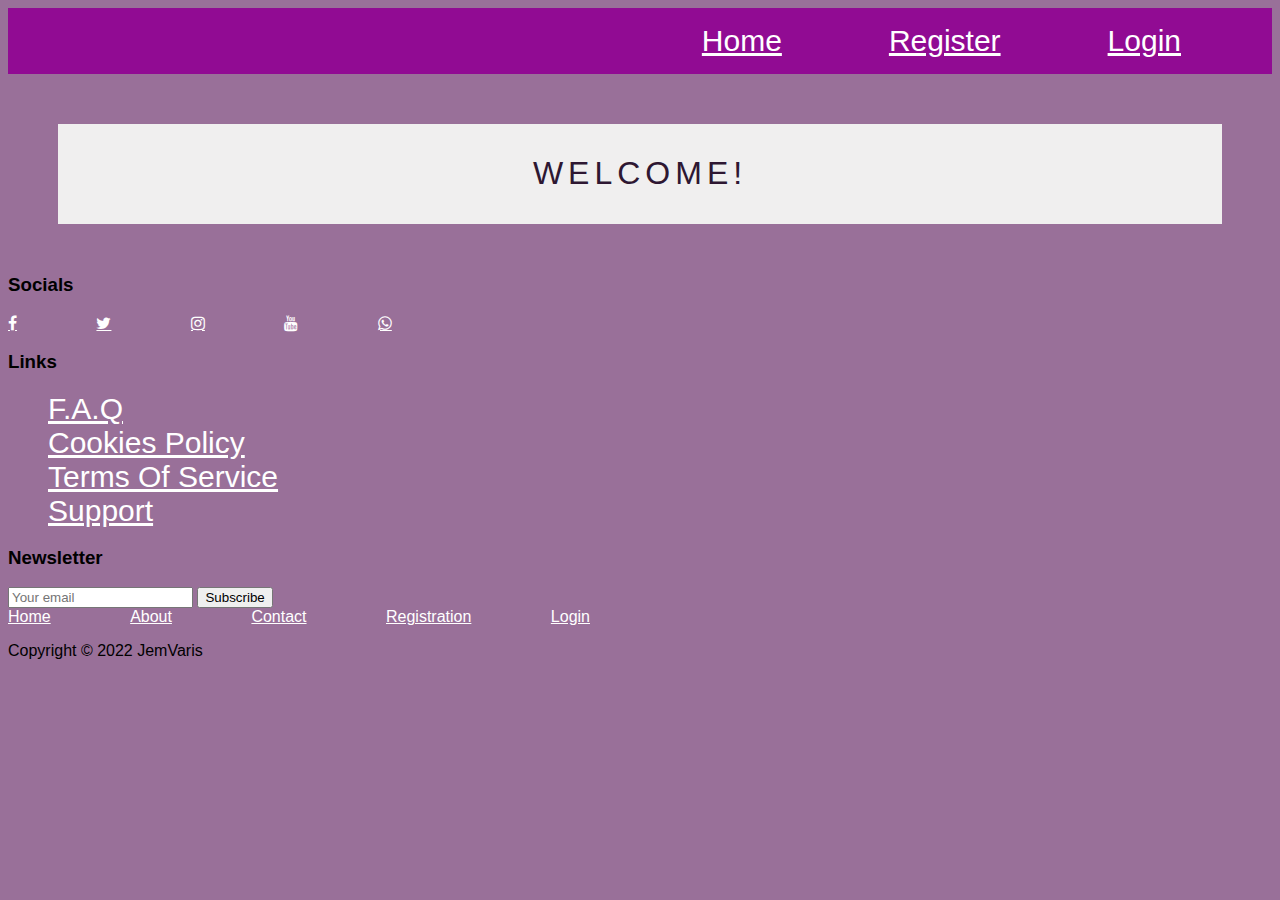
<file: forms/index.html>
<!DOCTYPE html>
<html lang="en">

<head>
    <title>MyWebsite</title>
    <meta charset="UTF-8">
    <meta http-equiv="X-UA-Compatible" content="IE=edge">
    <meta name="viewport" content="width=device-width, initial-scale=1.0">
    <link rel="stylesheet" href="https://cdnjs.cloudflare.com/ajax/libs/font-awesome/4.7.0/css/font-awesome.min.css">
    <link rel="stylesheet" href="style.css">
</head>
<header>

    <body>
        <div class="header">

            <nav class="container">
                <li class="item">
                    <a href="index.html">Home</a>
                </li>

                <li class="item">
                    <a href="registration.html">Register</a>
                </li>
                <li class="item">
                    <a href="login.html">Login</a>
                </li>
            </nav>
</header>
<main>
    <div class="welcome">
        <h1> WELCOME!</h1>
    </div>

</main>


<footer>
    <div class="row primary">
        <div class="column about">

            <h3>Socials</h3>

            <div class="social">
                <a href="#" class="fa fa-facebook"></a>
                <a href="#" class="fa fa-twitter"></a>
                <a href="#" class="fa fa-instagram"></a>
                <a href="#" class="fa fa-youtube"></a>
                <a href="#" class="fa fa-whatsapp"></a>
            </div>
        </div>

        <div class="column links">
            <h3>Links</h3>

            <ul>

                <li>
                    <a href="#faq">F.A.Q</a>
                </li>
                <li>
                    <a href="#cookies-policy">Cookies Policy</a>
                </li>
                <li>
                    <a href="#terms-of-services">Terms Of Service</a>
                </li>
                <li>
                    <a href="#support">Support</a>
                </li>
            </ul>

        </div>
        <div class="column subscribe">
            <h3>Newsletter</h3>
            <div>
                <input type="email" placeholder="Your email" />
                <button>Subscribe</button>
            </div>

        </div>

    </div>

    <div class="row copyright">
        <div class="footer-menu">
            <a href="index.html">Home</a>
            <a href="index.html">About</a>
            <a href="contact.html">Contact</a>
            <a href="registration.html">Registration</a>
            <a href="login.html">Login</a>

        </div>
        <p>Copyright &copy; 2022 JemVaris</p>
    </div>
</footer>

</body>

</html>
</file>
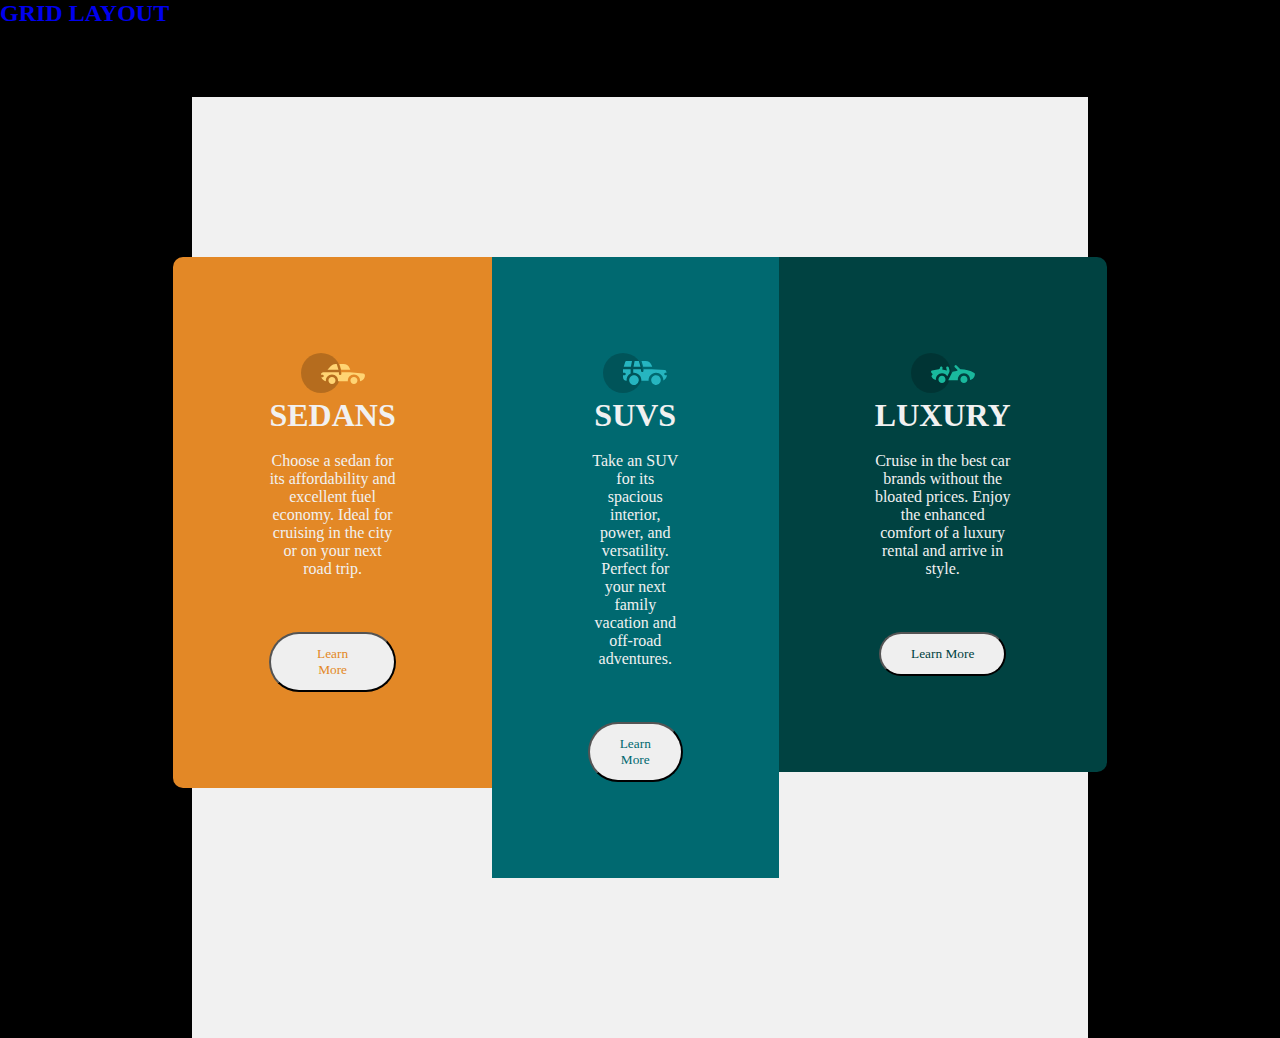
<file: Layout task/index.html>
<!DOCTYPE html>
<html lang="en">
<head>
    <meta charset="UTF-8">
    <meta http-equiv="X-UA-Compatible" content="IE=edge">
    <meta name="viewport" content="width=device-width, initial-scale=1.0">
    <title>flexBoxLayout</title>
    <link rel="stylesheet" href="style.css">
    <link rel="stylesheet" href="https://fonts.google.com/specimen/Lexend+Deca">
    <link rel="stylesheet" href="https://fonts.google.com/specimen/Big+Shoulders+Display">
</head>
<body>
    <h2>
        <a href="grid.html">Grid Layout</a>
    </h2>

    <main>
    
    <div class="container">
    <div class="sedans">
        <img id="sedans" src="images/icon-sedans.svg" alt="sedans">
    
    <h1>SEDANS</h1> 
    <br>
    <p>
        Choose a sedan for its affordability and excellent fuel economy. Ideal for cruising in the city or on your next road trip.
    
    </p>
    <br><br><br>
    <button id="btn">Learn More</button>
    </div>

    <div class="suvs">
        <img id="suvs" src="images/icon-suvs.svg" alt="suvs">
    
    <h1>SUVS</h1>
    <br>
    <p>
        Take an SUV for its spacious interior, power, and versatility. Perfect for your next family vacation and off-road adventures.
    
    </p>

    <br><br><br>

    <button id="btn2">Learn More</button>
</div>

    <div class="luxury">
        <img id="luxury" src="images/Flexbox/Copy of icon-luxury.svg" alt="luxury">
    
    <h1>LUXURY</h1>
    <br>
    <p>
        Cruise in the best car brands without the bloated prices. Enjoy the enhanced comfort of a luxury rental and arrive in style.
    
    </p>

    <br><br><br>

    <button id="btn3">Learn More</button>
    
</div>
        
</div>
    
</main>
</body>
</html>
</file>
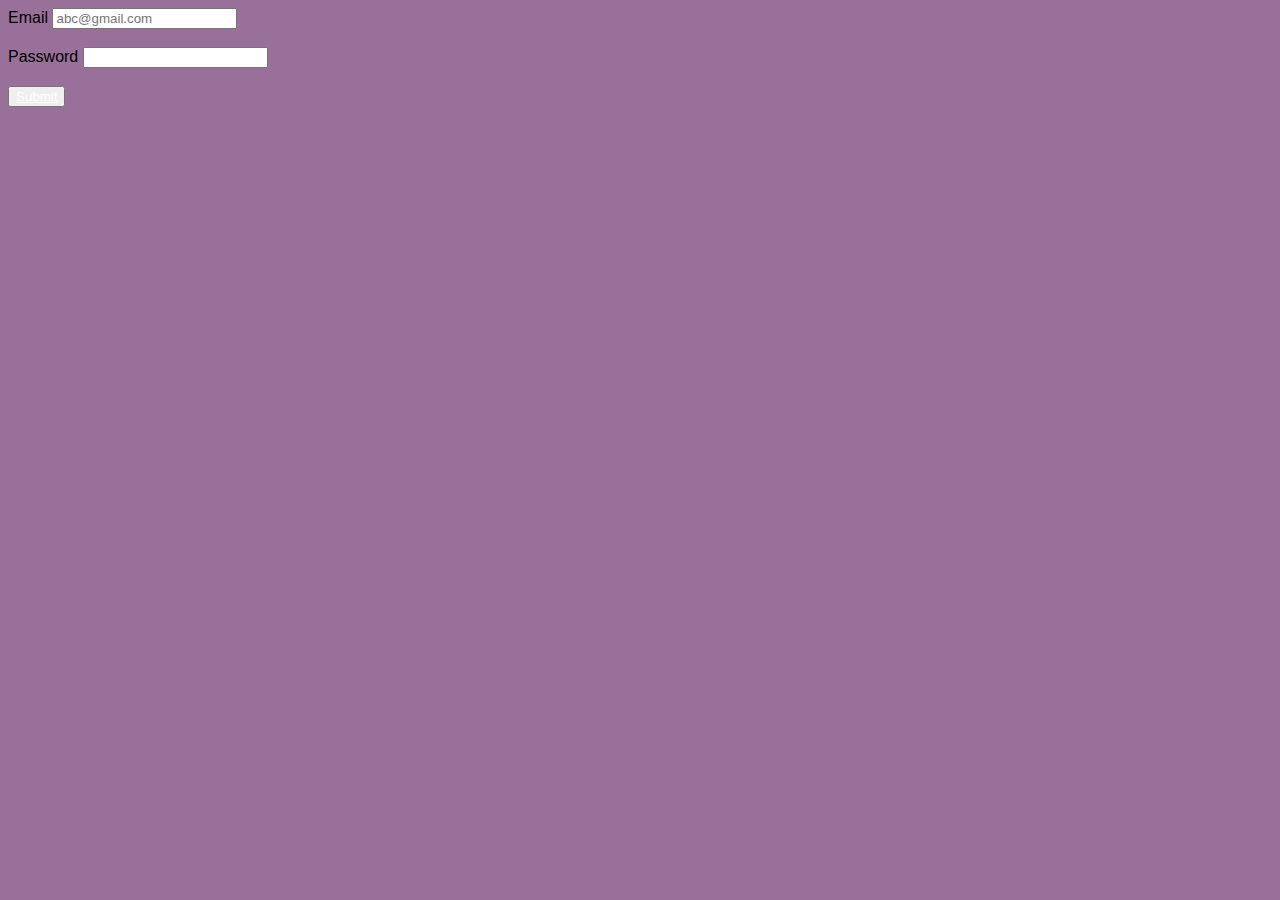
<file: forms/login.html>
<!DOCTYPE html>
<html lang="en">

<head>
    <meta charset="utf-8">
    <meta name="viewport" content="width=device-width">
    <title>Login</title>
    <link href="style.css" rel="stylesheet" type="text/css" />
</head>

<body>

    <form>
        <div>
            <label for="email">Email</label>
            <input type="email" placeholder="abc@gmail.com" name="email" id="email">
        </div><br> 
        <div>
            <label for="pword">Password</label>
            <input type="password" name="pword" id="pword" minlength="4" maxlength="8">
        </div>
        <br> 
        <div>
            <button>
                <a id="sub" href="success.html">Submit</a>
            </button>

        </div>
    </form>
</body>

</html>
</file>
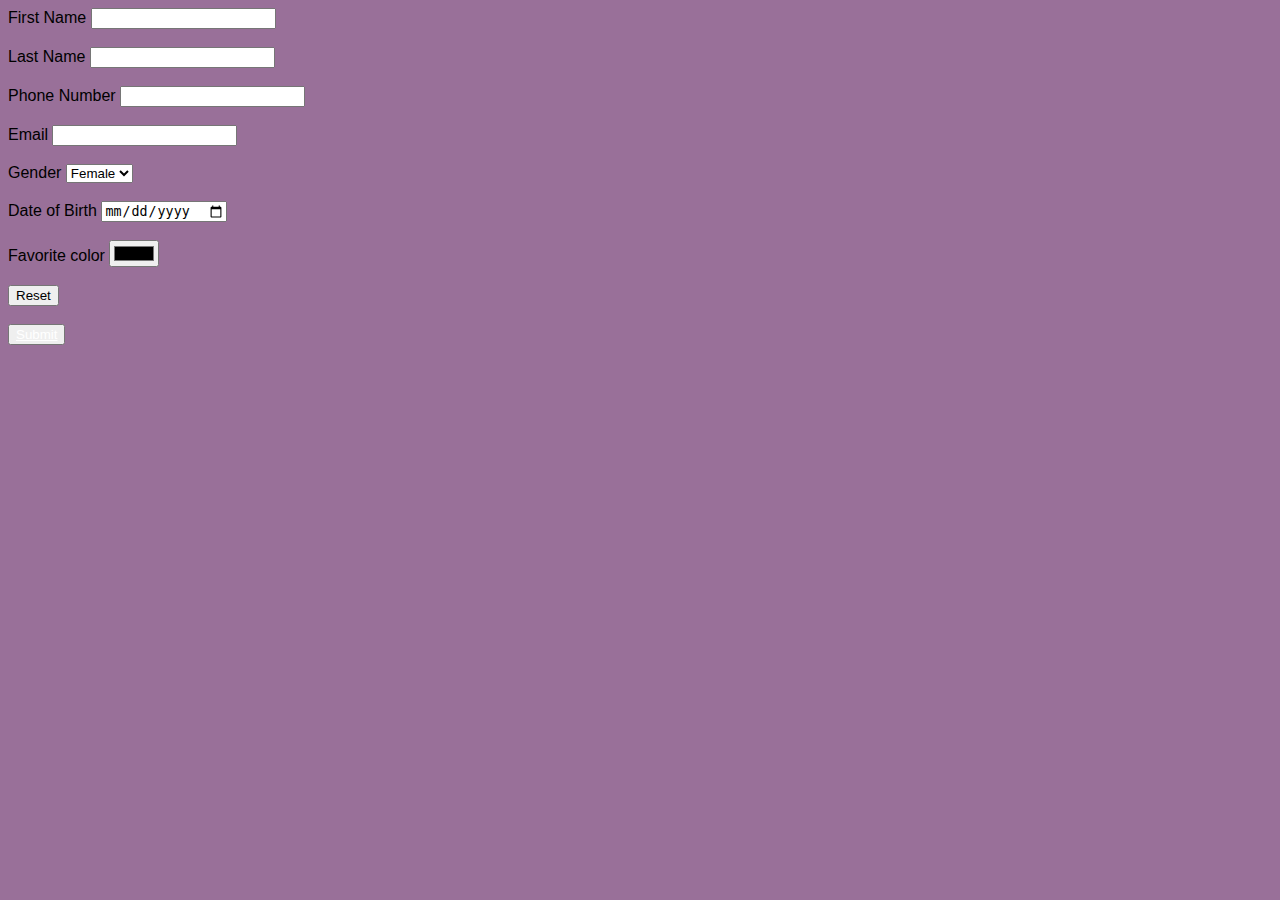
<file: forms/registration.html>
<!DOCTYPE html>
<html>

<head>
    <meta charset="utf-8">
    <meta name="viewport" content="width=device-width">
    <title>Registration</title>
    <link href="style.css" rel="stylesheet" type="text/css" />
</head>

<body>

    <body>
        <form>
            <div>
                <label for="fname">First Name</label>
                <input type="text" name="fname" id="fname">
            </div>
           <br> 
            <div>
                <label for="lname">Last Name</label>
                <input type="text" name="lname" id="lname">
            </div>
            <br> 
            <div>
                <label for="pnumber">Phone Number</label>
                <input type="tel" name="pnumber" id="">
            </div>
            <br> 
            <div>
                <label for="email">Email</label>
                <input type="email" name="email" id="email">
            </div>
            <br> 
            <div>
                <label for="gender">Gender</label>
                <select name="gender" id="gender">
                    <option value="female">Female</option>
                    <option value="male">Male</option>
                </select>
            </div>
            <br> 
            <div>
                <label for="dob">Date of Birth</label>
                <input type="date" name="dob" id="dob">
            </div>
            <br> 
            <div>
                <label for="fcolor">Favorite color</label>
                <input type="color" name="fcolor" id="fcolor">
            </div>
            <br> 
            <div>
                <input type="reset" value="Reset">
            </div>
            <br> 
            <div>
                <button>
                    <a id="sub" href="login.html">Submit</a>
                </button>

            </div>
        </form>

    </body>

</html>
</file>
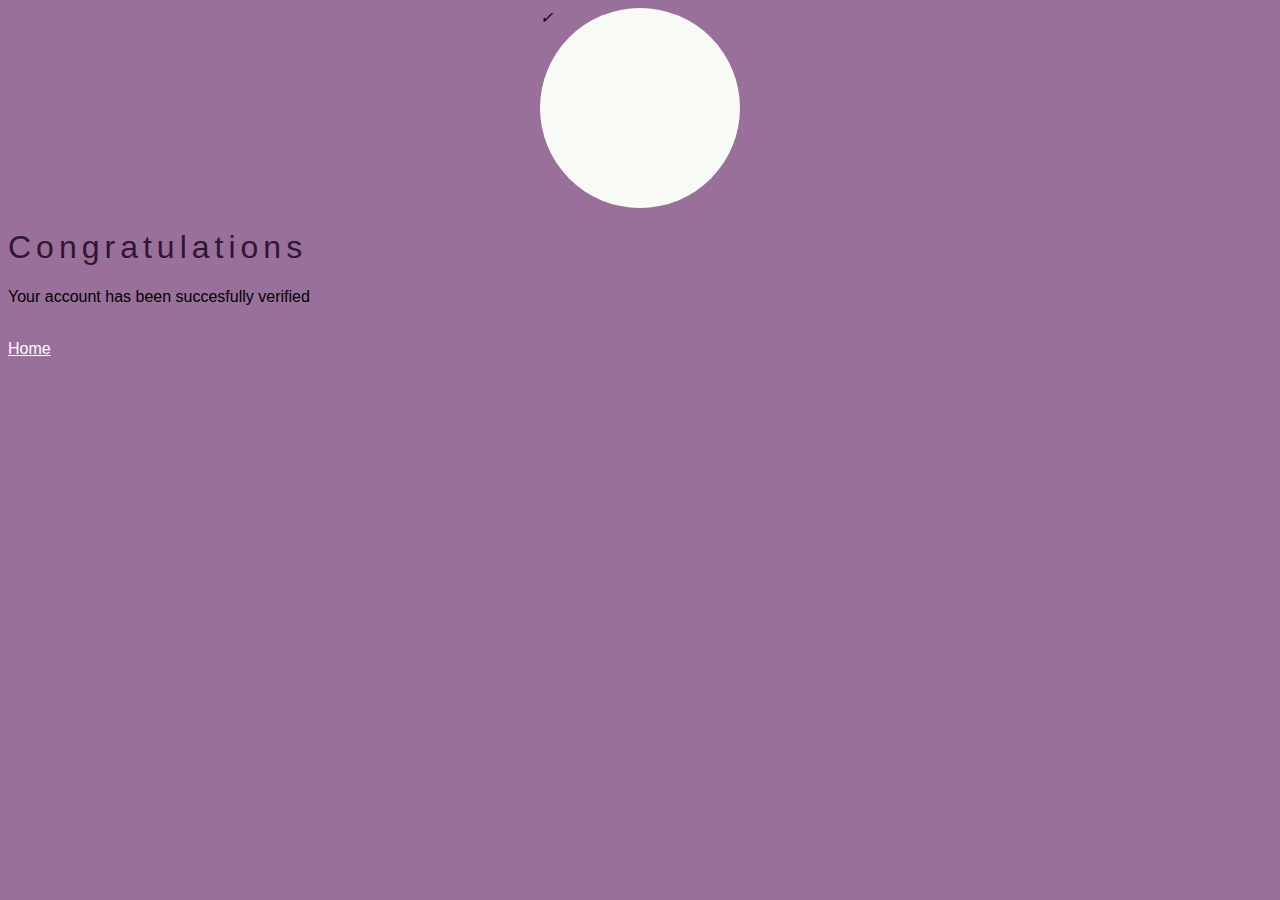
<file: forms/success.html>
<html lang="en">

<head>
    <meta charset="UTF-8">
    <meta http-equiv="X-UA-Compatible" content="IE=edge">
    <meta name="viewport" content="width=device-width, initial-scale=1.0">
    <title>Success Page</title>
    <link rel="stylesheet" href="style.css">
</head>

<body>
    <div class="card">
        <div style="border-radius:200px; height:200px; width:200px; background: #F8FAF5; margin:0 auto;">
            <i class="checkmark">✓</i>
        </div>
        <h1>Congratulations</h1>
        <p>Your account has been succesfully verified<br /> </p>
        <br>
        <a href="index.html">Home</a>

    </div>
</body>

</html>
</file>
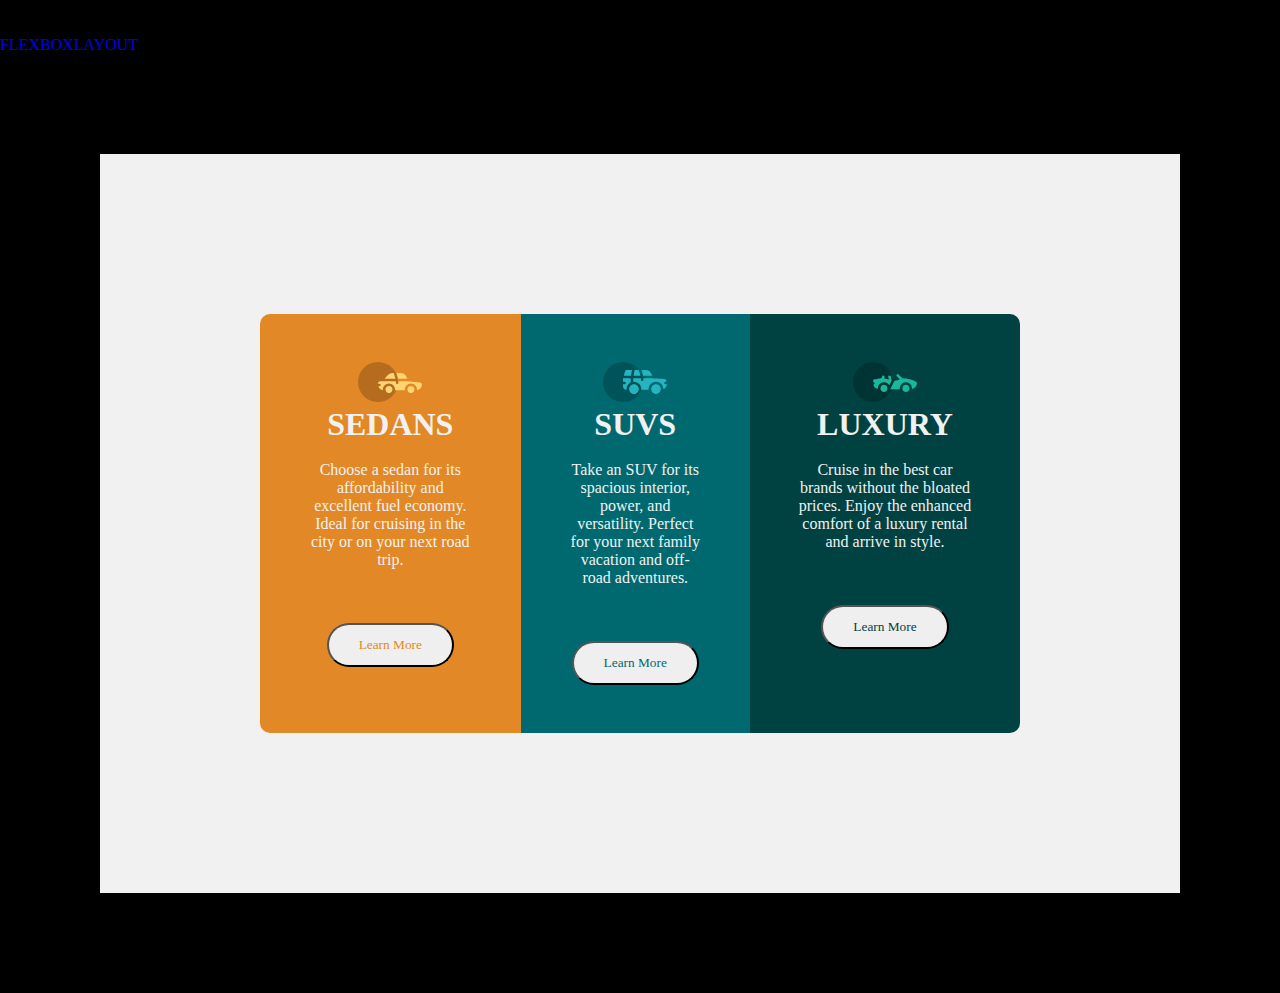
<file: Layout task/grid.html>
<!DOCTYPE html>
<html lang="en">
<head>
    <meta charset="UTF-8">
    <meta http-equiv="X-UA-Compatible" content="IE=edge">
    <meta name="viewport" content="width=device-width, initial-scale=1.0">
    <title>flexBoxLayout</title>
    <link rel="stylesheet" href="grid.css">
    <link rel="stylesheet" href="https://fonts.google.com/specimen/Lexend+Deca">
    <link rel="stylesheet" href="https://fonts.google.com/specimen/Big+Shoulders+Display">
</head>
<body>
    <header>
        <br><br>
        <a href="grid.html">flexBoxLayout</a>
    </header>

    <main>
    
    <div class="container">
    <div class="sedans">
        <img id="sedans" src="images/icon-sedans.svg" alt="sedans">
    
    <h1>SEDANS</h1> 
    <br>
    <p>
        Choose a sedan for its affordability and excellent fuel economy. Ideal for cruising in the city or on your next road trip.
    
    </p>
    <br><br><br>
    <button id="btn">Learn More</button>
    </div>

    <div class="suvs">
        <img id="suvs" src="images/icon-suvs.svg" alt="suvs">
    
    <h1>SUVS</h1>
    <br>
    <p>
        Take an SUV for its spacious interior, power, and versatility. Perfect for your next family vacation and off-road adventures.
    
    </p>
    <br><br><br>
    <button id="btn2">Learn More</button>
</div>

    <div class="luxury">
        <img id="luxury" src="images/Flexbox/Copy of icon-luxury.svg" alt="luxury">
    
    <h1>LUXURY</h1>
    <br>
    <p>
        Cruise in the best car brands without the bloated prices. Enjoy the enhanced comfort of a luxury rental and arrive in style.
    
    </p>

    <br><br><br>

    <button id="btn3">Learn More</button>
    
</div>
        
</div>
    
</main>
</body>
</html>
</file>
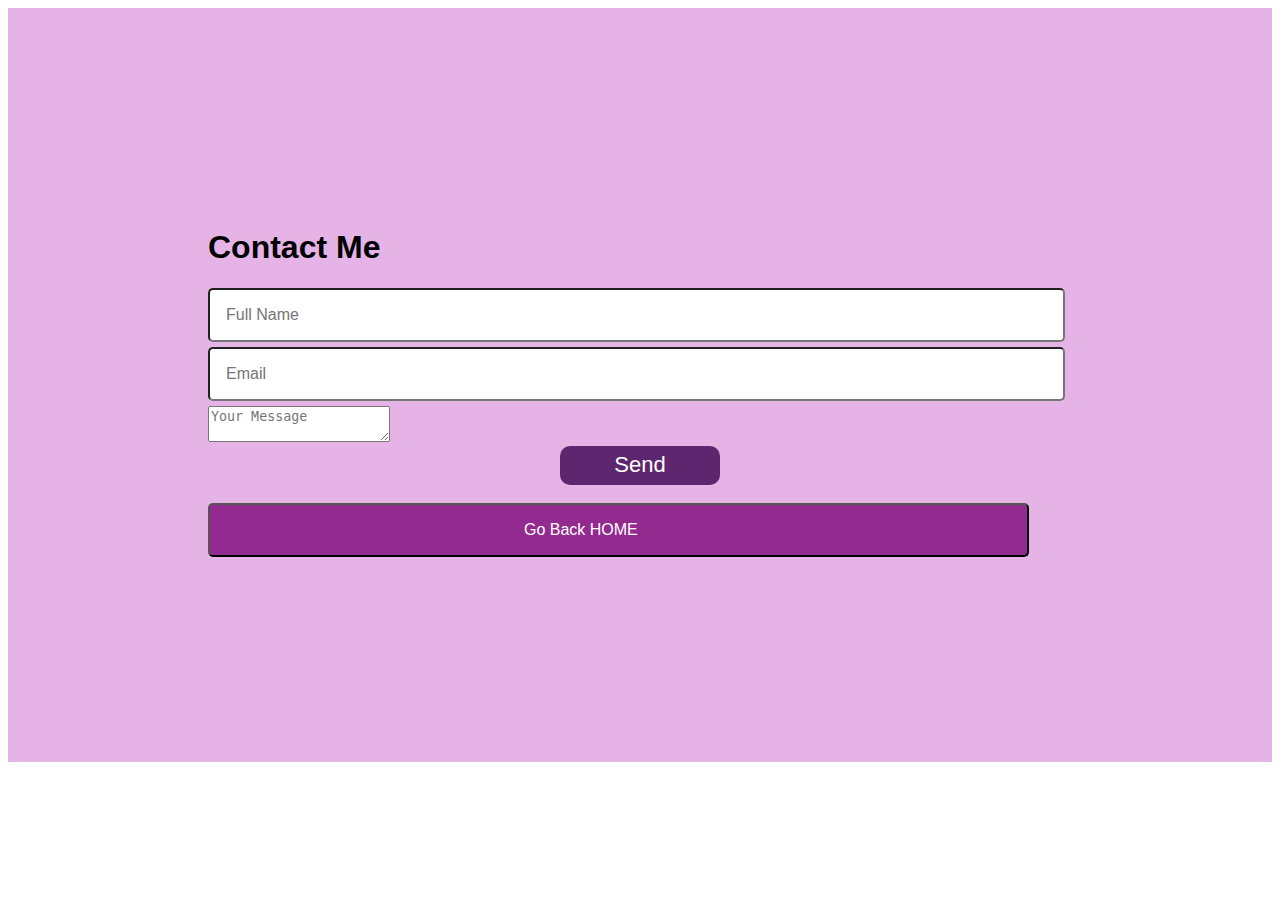
<file: simplePortofolioWebsite/contact.html>
<!DOCTYPE html>
<html>

<head>
    <meta charset="utf-8">
    <meta name="viewport" content="width=device-width">
    <title>Contact Me</title>
    <link href="style.css" rel="stylesheet" type="text/css" />
</head>

<body>
    <form>
        <div id="section 2">

            <!-- <div class="bg"> -->
            <div class="formBx">
                <form>
                    <h1>Contact Me</h1>
                    <input type="text" name="" placeholder="Full Name">
                    <input type="email" name="" placeholder="Email">
                    <textarea placeholder="Your Message"></textarea>

                    <div class="bttn">Send</div>
                    <br>
                </form>
</body>
<footer>
    <button><a href="index.html">Go Back HOME</a>
    </button>
</footer>
</div>
</div>
</div>
</file>
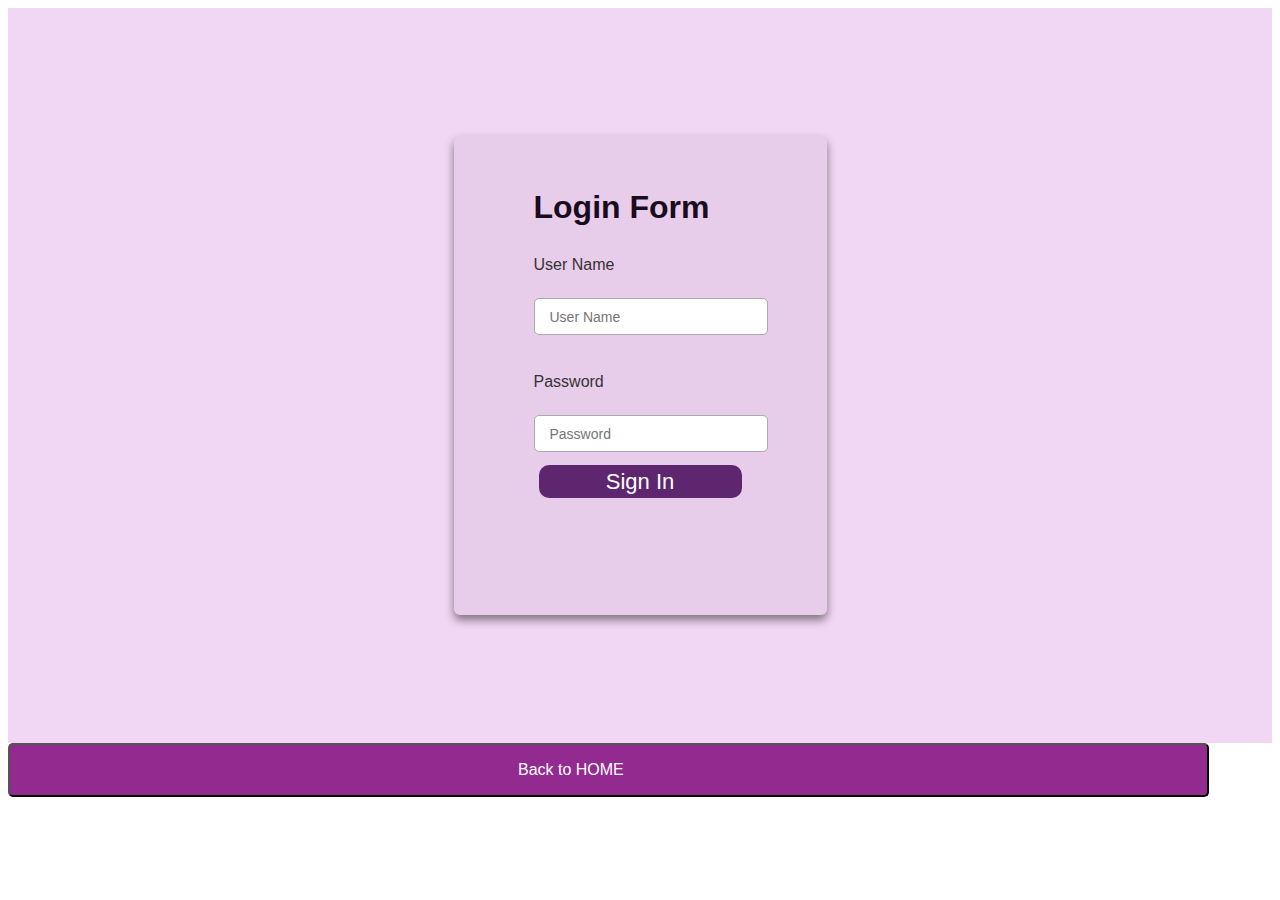
<file: simplePortofolioWebsite/login.html>
<!DOCTYPE html>
<html>

<head>
    <meta charset="utf-8">
    <meta name="viewport" content="width=device-width">
    <title>Login</title>
    <link href="style.css" rel="stylesheet" type="text/css" />
</head>

<body>
    <form>
        <div id="login.html">
            <div class="login-form">
                <div class="login">
                    <h1>Login Form</h1>
                    <form action="#" method="post">
                        <p class="logtxt">User Name</p>
                        <input type="text" name="user" placeholder="User Name">
                        <p class="logtxt">Password</p>
                        <input type="password" name="password" placeholder="Password">
                    </form>
                    <div class="log-btn">Sign In</div>
                </div>
            </div>
        </div>
        <footer>
            <button><a href="index.html">Back to HOME</a>
            </button>
        </footer>

</html>
</file>
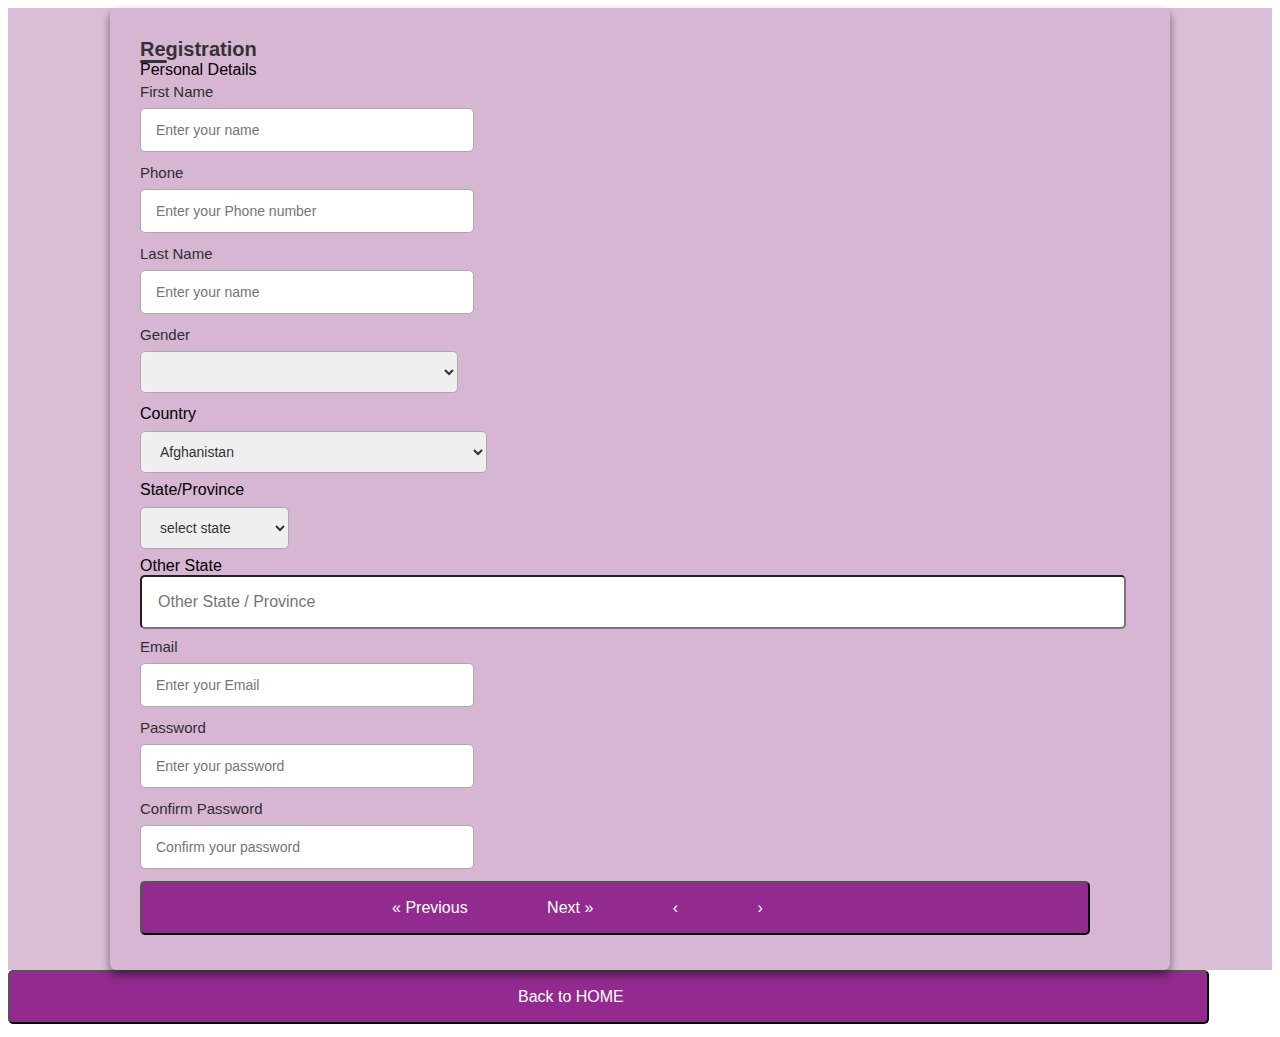
<file: simplePortofolioWebsite/registration.html>
<!DOCTYPE html>
<html>

<head>
    <meta charset="utf-8">
    <meta name="viewport" content="width=device-width">
    <title>Register</title>
    <link href="style.css" rel="stylesheet" type="text/css" />
</head>

<body>
    <form>
        <div id="register.html">
            <div class="mother">
                <div class="regContain">
                    <div class="head_text">Registration</div>
                    <form action="#">
                        <div class="form first">
                            <div class="personal details">
                                <span class="title">Personal Details</span>

                                <div class="fields">
                                    <div class="input-field">
                                        <label>First Name</label>
                                        <input type="text" placeholder="Enter your name" required>
                                    </div>
                                    <div class="input-field">
                                        <label>Phone</label>
                                        <input type="number" placeholder="Enter your Phone number" required>
                                    </div>
                                    <div class="input-field">

                                        <label>Last Name</label>
                                        <input type="text" placeholder="Enter your name" required>
                                    </div>
                                    <div class="input-field">
                                        <label>Gender</label>
                                        <select>
                                            <option></option>
                                            <option>Male</option>
                                            <option>Female</option>

                                        </select>
                                    </div>

                                    Country <br>
                                    <select id="country" name="country">
                                        <option value="AF">Afghanistan</option>
                                        <option value="AX">Aland Islands</option>
                                        <option value="AL">Albania</option>
                                        <option value="DZ">Algeria</option>
                                        <option value="AS">American Samoa</option>
                                        <option value="AD">Andorra</option>
                                        <option value="AO">Angola</option>
                                        <option value="AI">Anguilla</option>
                                        <option value="AQ">Antarctica</option>
                                        <option value="AG">Antigua and Barbuda</option>
                                        <option value="AR">Argentina</option>
                                        <option value="AM">Armenia</option>
                                        <option value="AW">Aruba</option>
                                        <option value="AU">Australia</option>
                                        <option value="AT">Austria</option>
                                        <option value="AZ">Azerbaijan</option>
                                        <option value="BS">Bahamas</option>
                                        <option value="BH">Bahrain</option>
                                        <option value="BD">Bangladesh</option>
                                        <option value="BB">Barbados</option>
                                        <option value="BY">Belarus</option>
                                        <option value="BE">Belgium</option>
                                        <option value="BZ">Belize</option>
                                        <option value="BJ">Benin</option>
                                        <option value="BM">Bermuda</option>
                                        <option value="BT">Bhutan</option>
                                        <option value="BO">Bolivia</option>
                                        <option value="BQ">Bonaire, Sint Eustatius and Saba</option>
                                        <option value="BA">Bosnia and Herzegovina</option>
                                        <option value="BW">Botswana</option>
                                        <option value="BV">Bouvet Island</option>
                                        <option value="BR">Brazil</option>
                                        <option value="IO">British Indian Ocean Territory</option>
                                        <option value="BN">Brunei Darussalam</option>
                                        <option value="BG">Bulgaria</option>
                                        <option value="BF">Burkina Faso</option>
                                        <option value="BI">Burundi</option>
                                        <option value="KH">Cambodia</option>
                                        <option value="CM">Cameroon</option>
                                        <option value="CA">Canada</option>
                                        <option value="CV">Cape Verde</option>
                                        <option value="KY">Cayman Islands</option>
                                        <option value="CF">Central African Republic</option>
                                        <option value="TD">Chad</option>
                                        <option value="CL">Chile</option>
                                        <option value="CN">China</option>
                                        <option value="CX">Christmas Island</option>
                                        <option value="CC">Cocos (Keeling) Islands</option>
                                        <option value="CO">Colombia</option>
                                        <option value="KM">Comoros</option>
                                        <option value="CG">Congo</option>
                                        <option value="CD">Congo, Democratic Republic of the Congo</option>
                                        <option value="CK">Cook Islands</option>
                                        <option value="CR">Costa Rica</option>
                                        <option value="CI">Cote D'Ivoire</option>
                                        <option value="HR">Croatia</option>
                                        <option value="CU">Cuba</option>
                                        <option value="CW">Curacao</option>
                                        <option value="CY">Cyprus</option>
                                        <option value="CZ">Czech Republic</option>
                                        <option value="DK">Denmark</option>
                                        <option value="DJ">Djibouti</option>
                                        <option value="DM">Dominica</option>
                                        <option value="DO">Dominican Republic</option>
                                        <option value="EC">Ecuador</option>
                                        <option value="EG">Egypt</option>
                                        <option value="SV">El Salvador</option>
                                        <option value="GQ">Equatorial Guinea</option>
                                        <option value="ER">Eritrea</option>
                                        <option value="EE">Estonia</option>
                                        <option value="ET">Ethiopia</option>
                                        <option value="FK">Falkland Islands (Malvinas)</option>
                                        <option value="FO">Faroe Islands</option>
                                        <option value="FJ">Fiji</option>
                                        <option value="FI">Finland</option>
                                        <option value="FR">France</option>
                                        <option value="GF">French Guiana</option>
                                        <option value="PF">French Polynesia</option>
                                        <option value="TF">French Southern Territories</option>
                                        <option value="GA">Gabon</option>
                                        <option value="GM">Gambia</option>
                                        <option value="GE">Georgia</option>
                                        <option value="DE">Germany</option>
                                        <option value="GH">Ghana</option>
                                        <option value="GI">Gibraltar</option>
                                        <option value="GR">Greece</option>
                                        <option value="GL">Greenland</option>
                                        <option value="GD">Grenada</option>
                                        <option value="GP">Guadeloupe</option>
                                        <option value="GU">Guam</option>
                                        <option value="GT">Guatemala</option>
                                        <option value="GG">Guernsey</option>
                                        <option value="GN">Guinea</option>
                                        <option value="GW">Guinea-Bissau</option>
                                        <option value="GY">Guyana</option>
                                        <option value="HT">Haiti</option>
                                        <option value="HM">Heard Island and Mcdonald Islands</option>
                                        <option value="VA">Holy See (Vatican City State)</option>
                                        <option value="HN">Honduras</option>
                                        <option value="HK">Hong Kong</option>
                                        <option value="HU">Hungary</option>
                                        <option value="IS">Iceland</option>
                                        <option value="IN">India</option>
                                        <option value="ID">Indonesia</option>
                                        <option value="IR">Iran, Islamic Republic of</option>
                                        <option value="IQ">Iraq</option>
                                        <option value="IE">Ireland</option>
                                        <option value="IM">Isle of Man</option>
                                        <option value="IL">Israel</option>
                                        <option value="IT">Italy</option>
                                        <option value="JM">Jamaica</option>
                                        <option value="JP">Japan</option>
                                        <option value="JE">Jersey</option>
                                        <option value="JO">Jordan</option>
                                        <option value="KZ">Kazakhstan</option>
                                        <option value="KE">Kenya</option>
                                        <option value="KI">Kiribati</option>
                                        <option value="KP">Korea, Democratic People's Republic of</option>
                                        <option value="KR">Korea, Republic of</option>
                                        <option value="XK">Kosovo</option>
                                        <option value="KW">Kuwait</option>
                                        <option value="KG">Kyrgyzstan</option>
                                        <option value="LA">Lao People's Democratic Republic</option>
                                        <option value="LV">Latvia</option>
                                        <option value="LB">Lebanon</option>
                                        <option value="LS">Lesotho</option>
                                        <option value="LR">Liberia</option>
                                        <option value="LY">Libyan Arab Jamahiriya</option>
                                        <option value="LI">Liechtenstein</option>
                                        <option value="LT">Lithuania</option>
                                        <option value="LU">Luxembourg</option>
                                        <option value="MO">Macao</option>
                                        <option value="MK">Macedonia, the Former Yugoslav Republic of</option>
                                        <option value="MG">Madagascar</option>
                                        <option value="MW">Malawi</option>
                                        <option value="MY">Malaysia</option>
                                        <option value="MV">Maldives</option>
                                        <option value="ML">Mali</option>
                                        <option value="MT">Malta</option>
                                        <option value="MH">Marshall Islands</option>
                                        <option value="MQ">Martinique</option>
                                        <option value="MR">Mauritania</option>
                                        <option value="MU">Mauritius</option>
                                        <option value="YT">Mayotte</option>
                                        <option value="MX">Mexico</option>
                                        <option value="FM">Micronesia, Federated States of</option>
                                        <option value="MD">Moldova, Republic of</option>
                                        <option value="MC">Monaco</option>
                                        <option value="MN">Mongolia</option>
                                        <option value="ME">Montenegro</option>
                                        <option value="MS">Montserrat</option>
                                        <option value="MA">Morocco</option>
                                        <option value="MZ">Mozambique</option>
                                        <option value="MM">Myanmar</option>
                                        <option value="NA">Namibia</option>
                                        <option value="NR">Nauru</option>
                                        <option value="NP">Nepal</option>
                                        <option value="NL">Netherlands</option>
                                        <option value="AN">Netherlands Antilles</option>
                                        <option value="NC">New Caledonia</option>
                                        <option value="NZ">New Zealand</option>
                                        <option value="NI">Nicaragua</option>
                                        <option value="NE">Niger</option>
                                        <option value="NG">Nigeria</option>
                                        <option value="NU">Niue</option>
                                        <option value="NF">Norfolk Island</option>
                                        <option value="MP">Northern Mariana Islands</option>
                                        <option value="NO">Norway</option>
                                        <option value="OM">Oman</option>
                                        <option value="PK">Pakistan</option>
                                        <option value="PW">Palau</option>
                                        <option value="PS">Palestinian Territory, Occupied</option>
                                        <option value="PA">Panama</option>
                                        <option value="PG">Papua New Guinea</option>
                                        <option value="PY">Paraguay</option>
                                        <option value="PE">Peru</option>
                                        <option value="PH">Philippines</option>
                                        <option value="PN">Pitcairn</option>
                                        <option value="PL">Poland</option>
                                        <option value="PT">Portugal</option>
                                        <option value="PR">Puerto Rico</option>
                                        <option value="QA">Qatar</option>
                                        <option value="RE">Reunion</option>
                                        <option value="RO">Romania</option>
                                        <option value="RU">Russian Federation</option>
                                        <option value="RW">Rwanda</option>
                                        <option value="BL">Saint Barthelemy</option>
                                        <option value="SH">Saint Helena</option>
                                        <option value="KN">Saint Kitts and Nevis</option>
                                        <option value="LC">Saint Lucia</option>
                                        <option value="MF">Saint Martin</option>
                                        <option value="PM">Saint Pierre and Miquelon</option>
                                        <option value="VC">Saint Vincent and the Grenadines</option>
                                        <option value="WS">Samoa</option>
                                        <option value="SM">San Marino</option>
                                        <option value="ST">Sao Tome and Principe</option>
                                        <option value="SA">Saudi Arabia</option>
                                        <option value="SN">Senegal</option>
                                        <option value="RS">Serbia</option>
                                        <option value="CS">Serbia and Montenegro</option>
                                        <option value="SC">Seychelles</option>
                                        <option value="SL">Sierra Leone</option>
                                        <option value="SG">Singapore</option>
                                        <option value="SX">Sint Maarten</option>
                                        <option value="SK">Slovakia</option>
                                        <option value="SI">Slovenia</option>
                                        <option value="SB">Solomon Islands</option>
                                        <option value="SO">Somalia</option>
                                        <option value="ZA">South Africa</option>
                                        <option value="GS">South Georgia and the South Sandwich Islands</option>
                                        <option value="SS">South Sudan</option>
                                        <option value="ES">Spain</option>
                                        <option value="LK">Sri Lanka</option>
                                        <option value="SD">Sudan</option>
                                        <option value="SR">Suriname</option>
                                        <option value="SJ">Svalbard and Jan Mayen</option>
                                        <option value="SZ">Swaziland</option>
                                        <option value="SE">Sweden</option>
                                        <option value="CH">Switzerland</option>
                                        <option value="SY">Syrian Arab Republic</option>
                                        <option value="TW">Taiwan, Province of China</option>
                                        <option value="TJ">Tajikistan</option>
                                        <option value="TZ">Tanzania, United Republic of</option>
                                        <option value="TH">Thailand</option>
                                        <option value="TL">Timor-Leste</option>
                                        <option value="TG">Togo</option>
                                        <option value="TK">Tokelau</option>
                                        <option value="TO">Tonga</option>
                                        <option value="TT">Trinidad and Tobago</option>
                                        <option value="TN">Tunisia</option>
                                        <option value="TR">Turkey</option>
                                        <option value="TM">Turkmenistan</option>
                                        <option value="TC">Turks and Caicos Islands</option>
                                        <option value="TV">Tuvalu</option>
                                        <option value="UG">Uganda</option>
                                        <option value="UA">Ukraine</option>
                                        <option value="AE">United Arab Emirates</option>
                                        <option value="GB">United Kingdom</option>
                                        <option value="US">United States</option>
                                        <option value="UM">United States Minor Outlying Islands</option>
                                        <option value="UY">Uruguay</option>
                                        <option value="UZ">Uzbekistan</option>
                                        <option value="VU">Vanuatu</option>
                                        <option value="VE">Venezuela</option>
                                        <option value="VN">Viet Nam</option>
                                        <option value="VG">Virgin Islands, British</option>
                                        <option value="VI">Virgin Islands, U.s.</option>
                                        <option value="WF">Wallis and Futuna</option>
                                        <option value="EH">Western Sahara</option>
                                        <option value="YE">Yemen</option>
                                        <option value="ZM">Zambia</option>
                                        <option value="ZW">Zimbabwe</option>
                                </div>
                            </div>

                            </select><br>
                            State/Province <br>
                            <select id="state" name="state">
                                <option>select state</option>
                                <option>select state</option>
                                <option>ABUJA FCT</option>
                                <option>ABIA</option>
                                <option>ADAMAWA</option>
                                <option>AKWA IBOM</option>
                                <option>ANAMBRA</option>
                                <option>BAUCHI</option>
                                <option>BAYELSA</option>
                                <option>BENUE</option>
                                <option>BORNO</option>
                                <option>CROSS RIVER</option>
                                <option>DELTA</option>
                                <option>EBONYI</option>
                                <option>EDO</option>
                                <option>EKITI</option>
                                <option>ENUGU</option>
                                <option>GOMBE</option>
                                <option>IMO</option>
                                <option>JIGAWA</option>
                                <option>KADUNA</option>
                                <option>KANO</option>
                                <option>KATSINA</option>
                                <option>KEBBI</option>
                                <option>KOGI</option>
                                <option>KWARA</option>
                                <option>LAGOS</option>
                                <option>NASSARAWA</option>
                                <option>NIGER</option>
                                <option>OGUN</option>
                                <option>ONDO</option>
                                <option>OSUN</option>
                                <option>OYO</option>
                                <option>PLATEAU</option>
                                <option>RIVERS</option>
                                <option>SOKOTO</option>
                                <option>TARABA</option>
                                <option>YOBE</option>
                                <option>ZAMFARA</option>
                                <option>OTHERS</option>
                            </select><br>
                        </div>
                </div>
                <div>
                    <label>Other State</label>
                    <input type="text" placeholder="Other State / Province" required>
                    <div class="fields">
                        <div class="input-field">
                            <label>Email</label>
                            <input type="email" placeholder="Enter your Email" required>
                        </div>
                        <div class="input-field">
                            <label>Password</label>
                            <input type="password" placeholder="Enter your password" required>
                        </div>
                        <div class="input-field">
                            <label>Confirm Password</label>
                            <input type="password" placeholder="Confirm your password" required>
                        </div>
                    </div>
                    <button class="nxtBtn">
                        <a href="#" class="previous">&laquo; Previous</a>
                        <a href="#" class="next">Next &raquo;</a>

                        <a href="#" class="previous round">&#8249;</a>
                        <a href="#" class="next round">&#8250;</a>

                </div>
            </div>
        </div>
    </form>
    </div>
    <div class=""></div>
    </div>
    </form>
</body>
<footer>
    <button><a href="index.html">Back to HOME</a>
    </button>
</footer>

</html>
</file>
<file: forms/style.css>
html {

    scroll-behavior: smooth;
}

body {
    background-color: #997099;

    font-family: 'Georgia', sans-serif;
}

.container {
    background-color: #910b93;
    display: flex;
    flex-direction: row;
    justify-content: flex-end;

}

li {
    list-style: none;
    font-size: 30px;
}

a {
    padding-right: 75px;
    font-weight: 350;
    color: #fff;

}

#sub {
    padding: 0;
}

a:hover {
    margin-right: 55px;
    padding: 15px;
    color: #ac1b99;
    background-color: #eee;
    transition: all .3s;

}

.item {
    margin: -9px;
    padding: 25px;
}

.welcome {
    background-color: #f0efef;
    text-align: center;
    margin: 50px;
    padding: 10px;
}

h1 {

    font-weight: 500;
    color: #2e1732;
    letter-spacing: 5px;
    transition: all .2s;
}
</file>
<file: Layout task/style.css>
* {
    padding: 0;
    margin: 0;
    box-sizing: border-box;
}
body {
    background-color: black ;

}

main{
    background-color: #f1f1f1;
    margin: auto;
    margin-top: 70px;
    width: 70%;
    display: flex;
    justify-content: center;
    align-items: center;
    
}
.container {
    display: flex;
    margin: 10em;
    
    height: fit-content;

}


h1{
    font-optical-sizing: auto;
    font-family: "Big Shoulders Display script=latin rev=1";
    font-weight: 700;
   
}

.p {
    font-optical-sizing: auto;
    font-family: "Lexend Deca script=latin rev=1";
    font-weight: 300;
    
}

a {

    text-transform: uppercase;
    text-decoration: none;

}

.sedans, .suvs, .luxury{
    padding: 6em;
    width: 50%;
    height: fit-content;
    color: #f1f1f1;
    text-align: center;

}
.sedans {
    background-color: hsl(31, 77%, 52%);
    border-top-left-radius: 10px;
    border-bottom-left-radius: 10px;
}
.suvs {
    background-color: hsl(184, 100%, 22%);
}
.luxury {
    background-color: hsl(179, 100%, 13%);
    border-bottom-right-radius: 10px;
    border-top-right-radius: 10px;
}
button {
    padding: 12px 30px;
    border-radius: 50px;
    font-family: inherit;
    font-size: 17;
    border: solid 2px color: rgb(145, 145, 145);;
    background: color: rgb(145, 145, 145);;
    transition: all ease 0.3s;
    
}
#btn {
    color:hsl(31, 77%, 52%);
}

#btn2{
    color:hsl(184, 100%, 22%);
}

#btn3 {
    color:hsl(179, 100%, 13%);
}

button:hover {
    width: 120%;
    background-color:#0ba13d;
    transition: 0.7s;
}
</file>
<file: Layout task/grid.css>
* {
    padding: 0;
    margin: 0;
    box-sizing: border-box;
}
body{
    background-color: black;
    min-height: 100vh;
    
}
main{
  justify-content: center;
  min-width: 80%
  min-height: 80%;
  align-content: center;

  
}
.container {
  display: grid;
  align-content: center;
  grid-template-areas: 
    'sedans suvs luxury';
  background-color: #f1f1f1;
  padding: 10rem;
  margin: 100px;
  
}
h1{
    font-optical-sizing: auto;
    font-family: "Big Shoulders Display script=latin rev=1";
    font-weight: 700;

}

.p {
    font-optical-sizing: auto;
    font-family: "Lexend Deca script=latin rev=1";
    font-weight: 300;
    
}

a {

    text-transform: uppercase;
    text-decoration: none;

}

.sedans, .suvs, .luxury{
    padding: 3em;
    color: #f1f1f1;
    text-align: center;
    

}
.sedans {
    background-color: hsl(31, 77%, 52%);
    border-top-left-radius: 10px;
    border-bottom-left-radius: 10px;
    grid-area: sedans;
}
.suvs {
    background-color: hsl(184, 100%, 22%);
    grid-area: suvs;
}
.luxury {
    background-color: hsl(179, 100%, 13%);
    border-bottom-right-radius: 10px;
    border-top-right-radius: 10px;
    grid-area: luxury;
}
button {
    padding: 12px 30px;
    border-radius: 50px;
    font-family: inherit;
    font-size: 17;
    border: solid 2px color: rgb(145, 145, 145);;
    background: color: rgb(145, 145, 145);;
    transition: all ease 0.3s;
    
    
}
#btn {
    color:hsl(31, 77%, 52%);
}

#btn2{
    color:hsl(184, 100%, 22%);
}

#btn3 {
    color:hsl(179, 100%, 13%);
}

button:hover {
    width: 120%;
    background-color:#0ba13d;
    transition: 0.7s;
}
</file>
<file: simplePortofolioWebsite/style.css>
html {
         scroll-behavior: smooth;
     }

     body {
         font-family: 'Georgia', sans-serif;
     }

     .container {
         background-color: #910b93;
         display: flex;
         flex-direction: row;
         justify-content: flex-end;
         width: 99%;
         overflow: hidden;
         top: 0;
         position: fixed;
         z-index: 10000;
     }

     li {
         list-style: none;
         font-size: 30px;
     }

     a {
         padding-right: 75px;
         font-weight: 500;
         color: #fff;
         text-decoration: none;
     }

     #search {
         padding: 5px;
         font-size: 17px;

     }

     a:hover {
         margin-right: 55px;
         padding: 20px;
         color: #ac1b99;
         background-color: #eee;
         transition: all .3s;
         -webkit-transition: all .3s;
         -moz-transition: all .3s;
         -ms-transition: all .3s;
         -o-transition: all .3s;
     }

     .contain {
         margin-left: -50px;
     }

     .text-box {
         padding: 140px 126px;
         backface-visibility: hidden;
         -webkit-backface-visibility: hidden;
     }

     .item {
         margin: -9px;
         padding: 25px;
     }

     .header1 {

         font-weight: 500;
         display: inline-block;
         color: #2e1732;
         letter-spacing: 5px;
         transition: all .2s;
         -webkit-transition: all .2s;
         -moz-transition: all .2s;
         -ms-transition: all .2s;
         -o-transition: all .2s;
         animation-name: moveInDown;
         animation-duration: 3s;
     }

     .header1:hover {
         transform: scaleX(2deg);
         -webkit-transform: scaleX(2deg);
         -moz-transform: scaleX(2deg);
         -ms-transform: scaleX(2deg);
         -o-transform: scaleX(2deg);
     }

     .small-text {
         font-size: 2.5rem;
     }

     .jemima {
         font-size: 1.5em;
         font-weight: 520;
     }

     .sub-text {
         font-size: 1.2em;
         color: #2e1732;
         animation: moveInUp 1s ease-in;
         -webkit-animation: moveInUp 1s ease-in;
         padding-bottom: 10px;
     }

     .btn:link,
     .btn:visited {
         position: relative;
         cursor: pointer;
         border: 2px solid #8b1b93;
         color: #2e1732;
         display: inline-block;
         background-color: transparent;
         text-decoration: none;
         border-radius: 100px;
         -webkit-border-radius: 100px;
         -moz-border-radius: 100px;
         -ms-border-radius: 100px;
         -o-border-radius: 100px;
         top: 12%;
         padding: 1em 3em;
         text-transform: capitalize;
         font-weight: 600;
         font-size: 1.1em;
         font-family: sans-serif;
         transition: all .2s;
         -webkit-transition: all .2s;
         -moz-transition: all .2s;
         -ms-transition: all .2s;
         -o-transition: all .2s;
         backface-visibility: hidden;
         -webkit-backface-visibility: hidden;
     }

     .btn:hover {
         transform: translateY(-3px);
         -webkit-transform: translateY(-3px);
         -moz-transform: translateY(-3px);
         -ms-transform: translateY(-3px);
         -o-transform: translateY(-3px);
         box-shadow: 0 10px 20px rgba(0, 0, 0, .2);
         background-color: #73207e;
         color: #fff;
     }

     .btn:active {
         transform: translateY(-3px);
         -webkit-transform: translateY(-3px);
         -moz-transform: translateY(-3px);
         -ms-transform: translateY(-3px);
         -o-transform: translateY(-3px);
         box-shadow: 0 5px 1px rgba(0, 0, 0, .2);
     }

     .btn-animated {
         animation: moveInButton 3s cubic-bezier(0.68, -0.55, 0.265, 1.55);
         -webkit-animation: moveInButton 3s cubic-bezier(0.68, -0.55, 0.265, 1.55);
         animation-fill-mode: both;
     }

     @keyframes moveInButton {
         0% {
             opacity: 0;
             transform: translatex(-30px);
             -webkit-transform: translatex(-30px);
             -moz-transform: translatex(-30px);
             -ms-transform: translatex(-30px);
             -o-transform: translatex(-30px);
         }

         100% {
             opacity: 1;
             transform: translate(0);
             -webkit-transform: translate(0);
             -moz-transform: translate(0);
             -ms-transform: translate(0);
             -o-transform: translate(0);
         }
     }

     @keyframes moveInDown {
         0% {
             opacity: 0;
             transform: translateY(-100px);
             -webkit-transform: translateY(-100px);
             -moz-transform: translateY(-100px);
             -ms-transform: translateY(-100px);
             -o-transform: translateY(-100px);
         }

         80% {
             transform: translateY(20px);
             -webkit-transform: translateY(20px);
             -moz-transform: translateY(20px);
             -ms-transform: translateY(20px);
             -o-transform: translateY(20px);
         }

         100% {
             opacity: 1;
             transform: translate(0);
             -webkit-transform: translate(0);
             -moz-transform: translate(0);
             -ms-transform: translate(0);
             -o-transform: translate(0);
         }
     }

     @keyframes moveInUp {
         0% {
             opacity: 0;
             transform: translateY(100px);
             -webkit-transform: translateY(100px);
             -moz-transform: translateY(100px);
             -ms-transform: translateY(100px);
             -o-transform: translateY(100px);
         }

         80% {
             transform: translateY(-20px);
             -webkit-transform: translateY(-20px);
             -moz-transform: translateY(-20px);
             -ms-transform: translateY(-20px);
             -o-transform: translateY(-20px);
         }

         100% {
             opacity: 1;
             transform: translate(0);
             -webkit-transform: translate(0);
             -moz-transform: translate(0);
             -ms-transform: translate(0);
             -o-transform: translate(0);
         }
     }

     @keyframes animated {
         0% {
             transform: translate(-50%, 20px);
             -webkit-transform: translate(-50%, 20px);
             -moz-transform: translate(-50%, 20px);
             -ms-transform: translate(-50%, 20px);
             -o-transform: translate(-50%, 20px);
         }

         80% {
             transform: translate(-50%, 60px);
             -webkit-transform: translate(-50%, 60px);
             -moz-transform: translate(-50%, 60px);
             -ms-transform: translate(-50%, 60px);
             -o-transform: translate(-50%, 60px);
         }

         100% {
             transform: translate(-50%, 100px);
             -webkit-transform: translate(-50%, 100px);
             -moz-transform: translate(-50%, 100px);
             -ms-transform: translate(-50%, 100px);
             -o-transform: translate(-50%, 100px);
         }
     }

     .hero1 {
         max-width: 400px;
         position: relative;
         margin: auto;
     }

     .pic {
         margin-left: 25em;
         margin-top: -36em;
         width: 30%;
         outline-offset: .5rem;
         transition: all .2s;
         -webkit-transition: all .2s;
         -moz-transition: all .2s;
         -ms-transition: all .2s;
         -o-transition: all .2s;
         overflow: hidden;
         border-radius: 35px;
         -webkit-border-radius: 35px;
         -moz-border-radius: 35px;
         -ms-border-radius: 35px;
         -o-border-radius: 35px;
     }

     .hero1 .pic {
         width: 100%;
         border: 10px solid rgba(255, 255, 255, 0.2);
         box-sizing: border-box;
     }

     .hero1 .pic:hover {
         outline: 0.5em solid #811c82;
         box-shadow: 0 0.25em 4em rgba(0, 0, 0, 0.301);
         transform: 1.05;
         -webkit-transform: 1.05;
         -moz-transform: 1.05;
         -ms-transform: 1.05;
         -o-transform: 1.05;
     }

     #section1 {
         background-color: #f0efef;
     }



     .formBx {
         min-width: 60%;
         padding: 200px;
         background-color: #e5b3e6;
     }

     .formBx form {
         display: flex;
         flex-direction: column;
         margin-top: -200px;
     }

     .formBx form h1 {
         color: #1b0d1c;
         font-size: 3em;
         font-weight: 500;
         margin-bottom: 1px;
         text-align: center;
         padding: 1em;
     }

     .formBx form input,
     .formBx form textarea {
         margin-bottom: 20px;
         padding: 15px;
         font-size: 16px;
         background: transparent;
         border: none;
         outline: none;
         background: #faf5f9;
         color: rgba(0, 0, 0, 0.705);
         border: 1px solid #783181;
     }

     .bttn {
         background-color: #5e266e;
         text-align: center;
         margin: 0 16em 0 16em;
         padding: 0.3em;
         font-size: 22px;
         font-weight: 400;
         color: #fff;
         border-radius: 10px;
         -webkit-border-radius: 10px;
         -moz-border-radius: 10px;
         -ms-border-radius: 10px;
         -o-border-radius: 10px;
         -webkit-border-radius: 10px;
     }

     .bg {
         background-color: #6e347f;
         margin-bottom: -40px;
     }


     .mother {
         min-height: 100vh;
         display: flex;
         align-items: center;
         justify-content: center;
         background-color: #dabed7;
     }

     .regContain {
         position: relative;
         max-width: 1000px;
         width: 100%;
         background-color: #993c9a0e;
         border-radius: 6px;
         -webkit-border-radius: 6px;
         -moz-border-radius: 6px;
         -ms-border-radius: 6px;
         -o-border-radius: 6px;
         padding: 30px;
         margin: 0 15px;
         box-shadow: 0 5px 10px rgba(0, 0, 0, 0.473);
     }

     .regContain .head_text {
         position: relative;
         font-size: 20px;
         font-weight: 600;
         color: #333;
     }

     .regContain .head_text::before {
         content: "";
         position: absolute;
         bottom: -2px;
         height: 3px;
         width: 27px;
         background-color: #333;
         left: 0;
         border-radius: 8px;
         -webkit-border-radius: 8px;
         -moz-border-radius: 8px;
         -ms-border-radius: 8px;
         -o-border-radius: 8px;
     }

     .regContain form {
         position: relative;
         margin-top: 16px;
         min-height: 400px;
     }

     .regContain form .details {
         margin-top: 30px;
     }

     .regContain form .title {
         display: block;
         margin-bottom: 8px;
         font-size: 18px;
         font-weight: 500;
         margin: 6px 0;
         color: #333;
     }

     .regContain form .fields {
         display: flex;
         align-items: center;
         align-content: center;
         justify-content: space-around;
         flex-wrap: wrap;
     }

     form .fields .input-field {
         display: flex;
         width: calc(100% / 3 - 15px);
         flex-direction: column;
         margin: 4px 0;
     }

     .input-field label {
         font-size: 15px;
         font-weight: 500;
         color: #2e2e2e;
     }

     .input-field input {
         outline: none;
         font-size: 14px;
         font-weight: 400;
         border-radius: 5px;
         color: #333;
         border: 1px solid #aaa;
         padding: 0 15px;
         height: 42px;
         margin: 8px 0;
         -webkit-border-radius: 5px;
         -moz-border-radius: 5px;
         -ms-border-radius: 5px;
         -o-border-radius: 5px;
     }

     .input-field input select:is(:focus,
         :valid) {
         box-shadow: 0 3px 6px rgba(0, 0, 0, 0.336);
     }

     .input-field input select[type="date"] {
         color: #333;
     }

     .input-field input select[type="date"]:valid {
         color: #333;
     }

     .regContain form button {
         display: flex;
         align-items: center;
         justify-content: center;
         height: 45px;
         max-width: 200px;
         width: 100%;
         border: none;
         outline: none;
         color: #fff;
         border-radius: 10px;
         -webkit-border-radius: 10px;
         -moz-border-radius: 10px;
         -ms-border-radius: 10px;
         -o-border-radius: 10px;
         margin: 25px 0;
         background-color: #5e266e;
     }

     select {
         outline: none;
         font-size: 14px;
         font-weight: 400;
         border-radius: 5px;
         color: #333;
         border: 1px solid #aaa;
         padding: 0 15px;
         height: 42px;
         margin: 8px 0;
         -webkit-border-radius: 5px;
         -moz-border-radius: 5px;
         -ms-border-radius: 5px;
         -o-border-radius: 5px;
     }

     button {
         font-size: 20px;
     }


     .login-form {
         display: flex;
         flex-direction: column;
         align-items: center;
         justify-content: center;
         background-color: #f2d7f4;
     }

     .login {
         padding: 2em 5em 7em 5em;
         margin: 8em;
         background-color: #4a234d0e;
         border-radius: 6px;
         -webkit-border-radius: 6px;
         -moz-border-radius: 6px;
         -ms-border-radius: 6px;
         -o-border-radius: 6px;
         box-shadow: 0 5px 10px rgba(0, 0, 0, 0.473);
     }

     .login h1 {
         font-weight: 600;
         color: #180c1d;
     }

     .login input {
         outline: none;
         font-size: 14px;
         font-weight: 400;
         border-radius: 5px;
         color: #333;
         border: 1px solid #aaa;
         padding: 0 15px;
         height: 35px;
         margin: 8px 0;
         -webkit-border-radius: 5px;
         -moz-border-radius: 5px;
         -ms-border-radius: 5px;
         -o-border-radius: 5px;
     }

     .logtxt {
         margin-top: 30px;
         color: #333;
     }

     .log-btn {
         margin: 5px;
         text-align: center;
         background-color: #5e266e;
         padding: 3.5px;
         font-size: 22px;
         font-weight: 400;
         color: #fff;
         border-radius: 2em;
         -webkit-border-radius: 2em;
         -moz-border-radius: 2em;
         -ms-border-radius: 2em;
         -o-border-radius: 2em;
         -webkit-border-radius: 10px;
     }

     .footer {
         background-color: #9b0ab8;
         color: #a7a7a7;
         font-size: 16px;
         font-family: "Poppins", sans-serif;
         box-sizing: border-box;
         border: none;
         outline: none;
     }

     .row {
         padding: 1em 1em;
     }

     .row.primary {
         display: grid;
         grid-template-columns: 2fr 1fr 1fr 2fr;
         align-items: stretch;
     }

     .column {
         width: 100%;
         display: flex;
         flex-direction: column;
         padding: 0 2em;
         min-height: 15em;
     }

     h3 {
         width: 100%;
         text-align: left;
         color: #650372;
         font-size: 1.4em;
         white-space: nowrap;
     }

     ul {
         list-style: none;
         display: flex;
         flex-direction: column;
         padding: 0;
         margin: 0;
     }

     li:not(:first-child) {
         margin-top: 0.8em;
     }

     ul li a {
         color: #a7a7a7;
         text-decoration: none;
     }

     ul li a:hover {
         color: #2a8ded;
     }

     .about p {
         text-align: justify;
         line-height: 1;
         margin: 0;
     }

     input,
     button {
         font-size: 1em;
         padding: 1em;
         width: 95%;
         border-radius: 5px;
         margin-bottom: 5px;
     }

     button {
         background-color: #922a8f;
         color: #ffffff;
     }

     div.social {
         display: flex;
         justify-content: space-around;
         font-size: 2em;
         flex-direction: row;
         margin-top: 0.5em;
     }

     .fa {
         padding: 20px;
         font-size: 30px;
         width: 30px;
         text-align: center;
         text-decoration: none;
         margin: 5px 2px;
         border-radius: 50%;
     }

     .fa:hover {
         opacity: 0.7;
     }

     .fa-facebook {
         background: #3B5998;
         color: white;
     }

     .fa-twitter {
         background: #55ACEE;
         color: white;
     }

     .fa-youtube {
         background: #bb0000;
         color: white;
     }

     .fa-instagram {
         background: #125688;
         color: white;
     }


     .copyright {
         padding: 0.3em 1em;
         background-color: #922a8f;
     }

     .footer-menu {
         float: left;
         margin-top: 10px;

     }

     .footer-menu a {
         color: #cfd2d6;
         padding: 6px;

         text-decoration: none;
     }

     .footer-menu a:hover {
         color: #27bcda;
     }

     .copyright p {
         font-size: 0.9em;
         text-align: right;
     }

     @media screen and (max-width: 850px) {
         .row.primary {
             grid-template-columns: 1fr;
         }

     }
</file>
